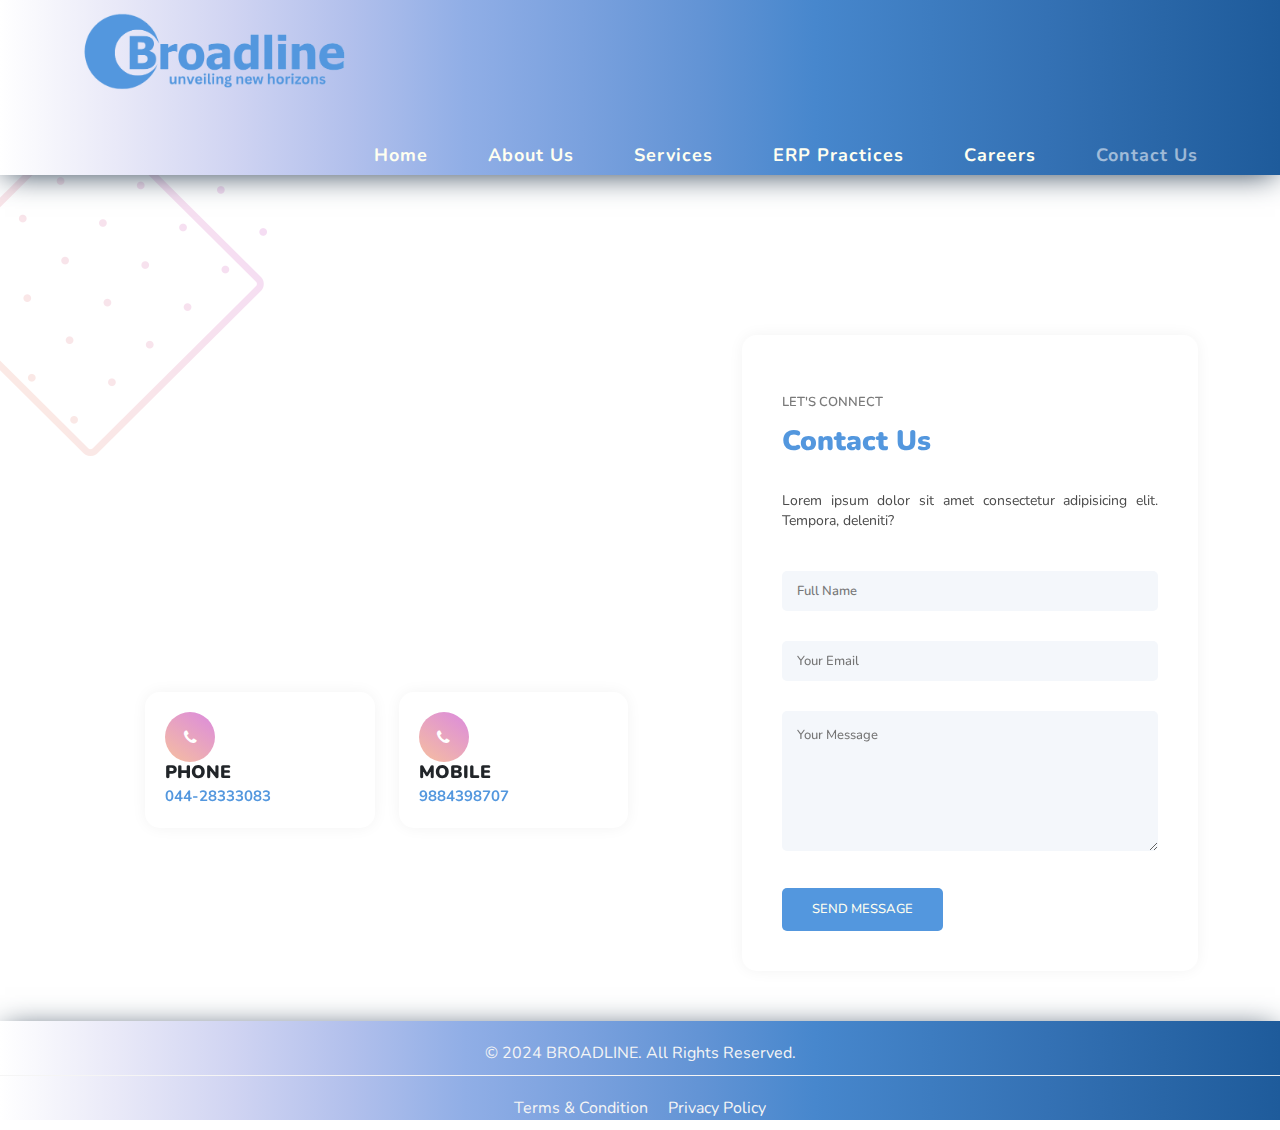
<file: contactus.html>
<!DOCTYPE html>
<html lang="en">
<head>
    <meta charset="utf-8">
    <meta name="viewport" content="width=device-width, initial-scale=1, shrink-to-fit=no">
    <meta name="description" content="">
    <meta name="author" content="">
    <link href="https://fonts.googleapis.com/css?family=Open+Sans:100,200,300,400,500,600,700,800,900" rel="stylesheet">

    <title>Broadline | Contact-Us</title>

    <!-- Bootstrap core CSS -->
    <link href="vendor/bootstrap/css/bootstrap.min.css" rel="stylesheet">

    <!-- Additional CSS Files -->
    <link rel="stylesheet" href="assets/css/fontawesome.css">
    <link rel="stylesheet" href="assets/css/templatemo-eduwell-style.css">
    <link rel="stylesheet" href="assets/css/owl.css">
    <link rel="stylesheet" href="assets/css/lightbox.css">

    <!-- EmailJS SDK -->
    <script src="https://cdn.emailjs.com/dist/email.min.js"></script>
    <script type="text/javascript">
        (function() {
            emailjs.init('W0dYXBvbhG6nupPPO'); //EmailJS  Public API or Pravite API
        })();
    </script>
</head>
<body>

  <!-- ***** Header Area Start ***** -->
  <header class="header-area header-sticky">
      <div class="container">
          <div class="row">
              <div class="col-12">
                <nav class="main-nav">
                  <!-- ***** Logo Start ***** -->
                  <a href="index.html" class="logo">
                      <img src="./assets/images/Broadlinenew.png" alt="Broadline" height="80px" width="70px">
                  </a>
                  <!-- ***** Logo End ***** -->
                  <!-- ***** Menu Start ***** -->
                  <ul class="nav">
                      <li><a href="index.html">Home</a></li>
                      <li><a href="about-us.html">About Us</a></li>
                      <li class="scroll-to-section"><a href="#services">Services</a></li>
                      <li><a href="erppractices.html">ERP Practices</a></li>
                      <li><a href="careers.html">Careers</a></li>
                      <li><a href="contactus.html" class="active">Contact Us</a></li>
                  </ul>        
                  <a class='menu-trigger'>
                      <span>Menu</span>
                  </a>
                  <!-- ***** Menu End ***** -->
              </nav>
              </div>
          </div>
      </div>
  </header>
  
  <!-- ***** Contact Us Section Start ***** -->
  <section class="contact-us">
    <div class="container">
      <div class="row">
        <div class="col-lg-8">
          <div id="map">
            <iframe src="https://www.google.com/maps/embed?pb=!1m18!1m12!1m3!1d3916.216878993569!2d80.2456133153202!3d13.052413890805775!2m3!1f0!2f0!3f0!3m2!1i1024!2i768!4f13.1!3m3!1m2!1s0x3a5266df1dbf3e17%3A0xb5c9b0a2a665f853!2s7%2C%202nd%20Floor%2C%20Khader%20Nawaz%20Khan%20Rd%2C%20Thousand%20Lights%20West%2C%20Nungambakkam%2C%20Chennai%2C%20Poombukar%20Nagar%2C%20Tamil%20Nadu%20600006!5e0!3m2!1sen!2sin!4v1644335269264!5m2!1sen!2sin&z=16&marker=true&markers=color:red%7Clabel:C%7C13.052413890805775,80.2456133153202" width="100%" height="420px" frameborder="0" style="border:0; border-radius: 15px; position: relative; z-index: 2;" allowfullscreen=""></iframe>
            <div class="row">
              <div class="col-lg-4 offset-lg-1">
                <div class="contact-info">
                  <div class="icon">
                    <i class="fa fa-phone"></i>
                  </div>
                  <h4>Phone</h4>
                  <span>044-28333083</span>
                </div>
              </div>
              <div class="col-lg-4">
                <div class="contact-info">
                  <div class="icon">
                    <i class="fa fa-phone"></i>
                  </div>
                  <h4>Mobile</h4>
                  <span>9884398707</span>
                </div>
              </div>
            </div>
          </div>
        </div>
        <div class="col-lg-4">
          <form id="contact" onsubmit="sendEmail(event)">
            <div class="row">
              <div class="col-lg-12">
                <div class="section-heading">
                  <h6>Let's Connect</h6>
                  <h4><em>Contact us</em></h4>
                  <p>Lorem ipsum dolor sit amet consectetur adipisicing elit. Tempora, deleniti?</p>
                </div>
              </div>
              <div class="col-lg-12">
                <fieldset>
                  <input type="text" name="from_name" id="name" placeholder="Full Name" autocomplete="on" required>
                </fieldset>
              </div>
              <div class="col-lg-12">
                <fieldset>
                  <input type="email" name="reply_to" id="email" pattern="[^ @]*@[^ @]*" placeholder="Your Email" required>
                </fieldset>
              </div>
              <div class="col-lg-12">
                <fieldset>
                  <textarea name="message" id="message" placeholder="Your Message"></textarea>
                </fieldset>
              </div>
              <div class="col-lg-12">
                <fieldset>
                  <button type="submit" id="form-submit" class="main-gradient-button">Send Message</button>
                </fieldset>
              </div>
            </div>
          </form>
        </div>
      </div>
    </div>
  </section>

  <!-- New Footer -->
  <footer class="footer-bottom">
    <div class="footer-content">
      &copy; 2024 BROADLINE. All Rights Reserved.
    </div>
    <div class="lastline12">
      <ul>
        <li><a href="#">Terms & Condition</a></li>
        <li><a href="#">Privacy Policy</a></li>
      </ul>
    </div>
  </footer>

  <!-- EmailJS Script -->
  <script type="text/javascript">
    function sendEmail(event) {
      event.preventDefault(); // Prevent the default form submission
  
      emailjs.sendForm('service_xr02dkg', 'template_unqxhjs', event.target) //  EmailJS(Email Services), (Email Templates) 
        .then(function() {
          alert('Message sent successfully!');
          event.target.reset(); // Clear the form fields
        }, function(error) {
          alert('Failed to send the message. Please try again later.');
        });
    }
  </script>
  
  
</body>
</html>
</file>
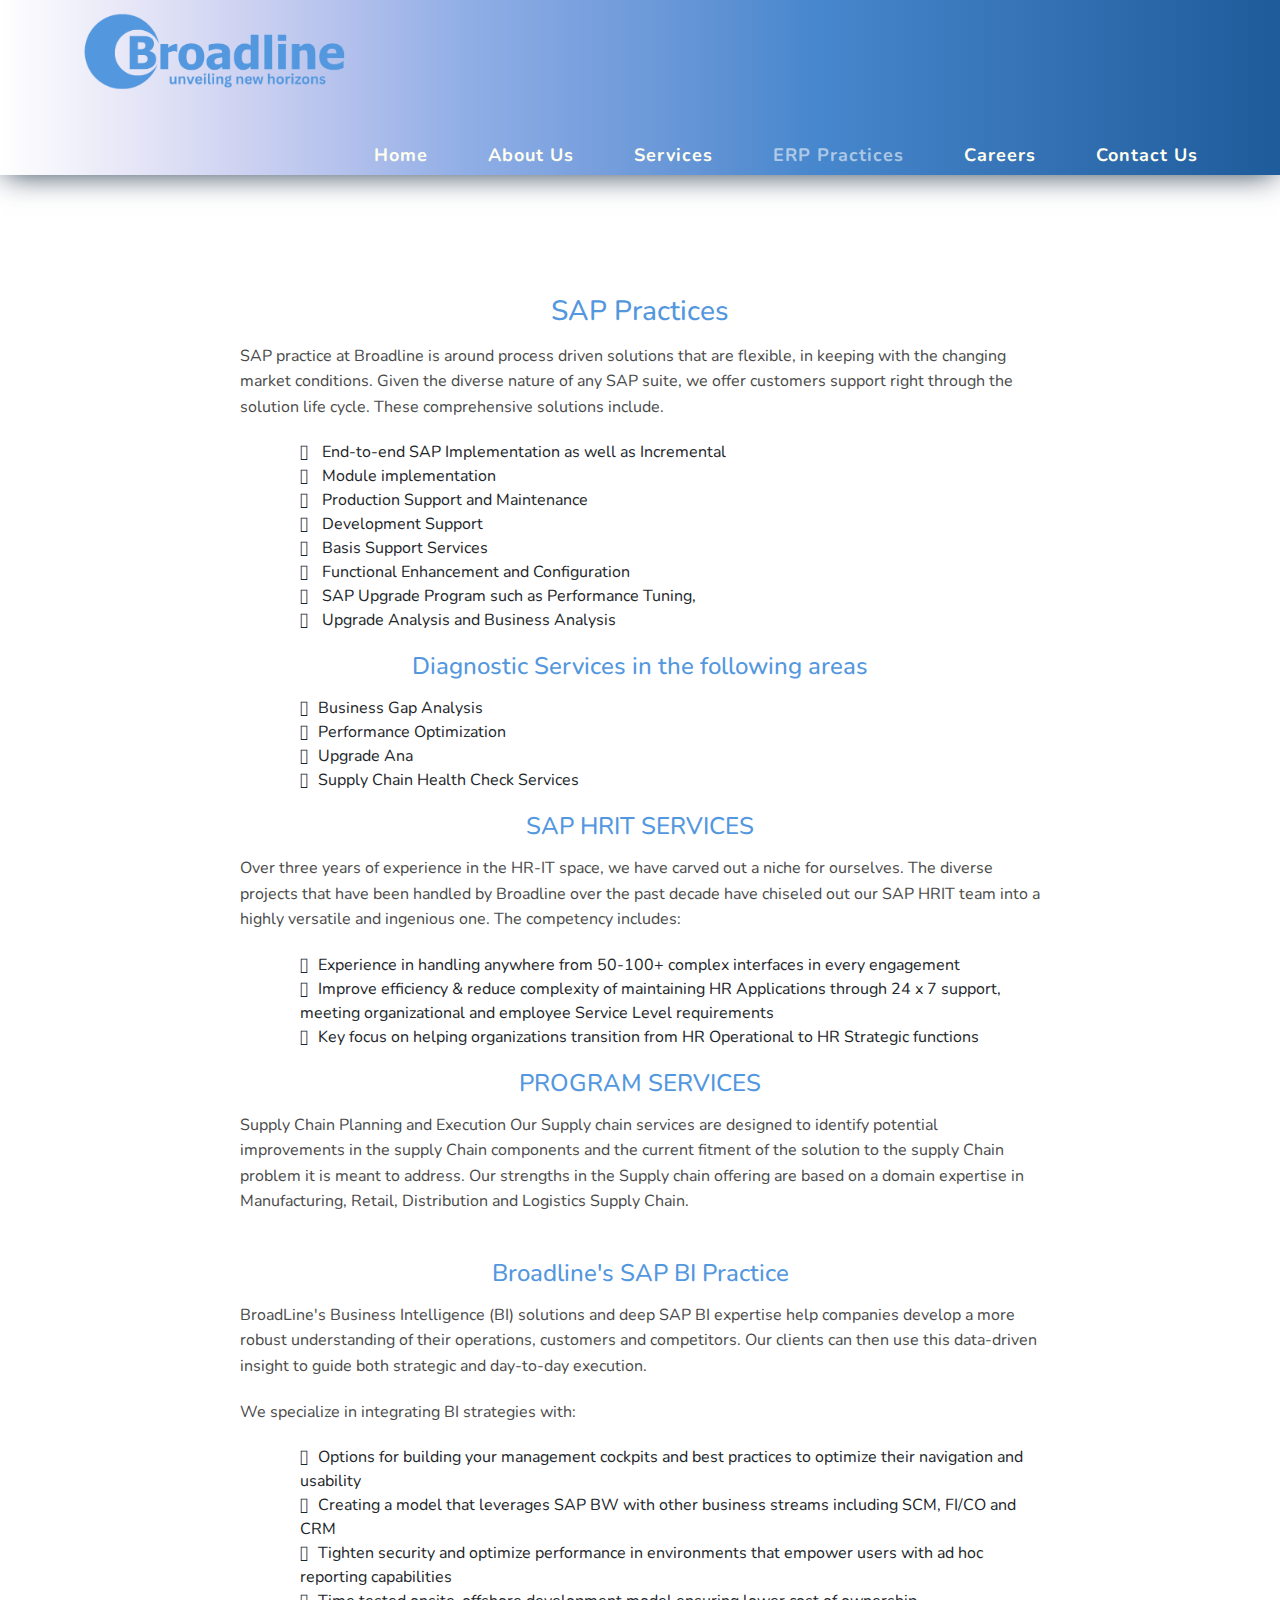
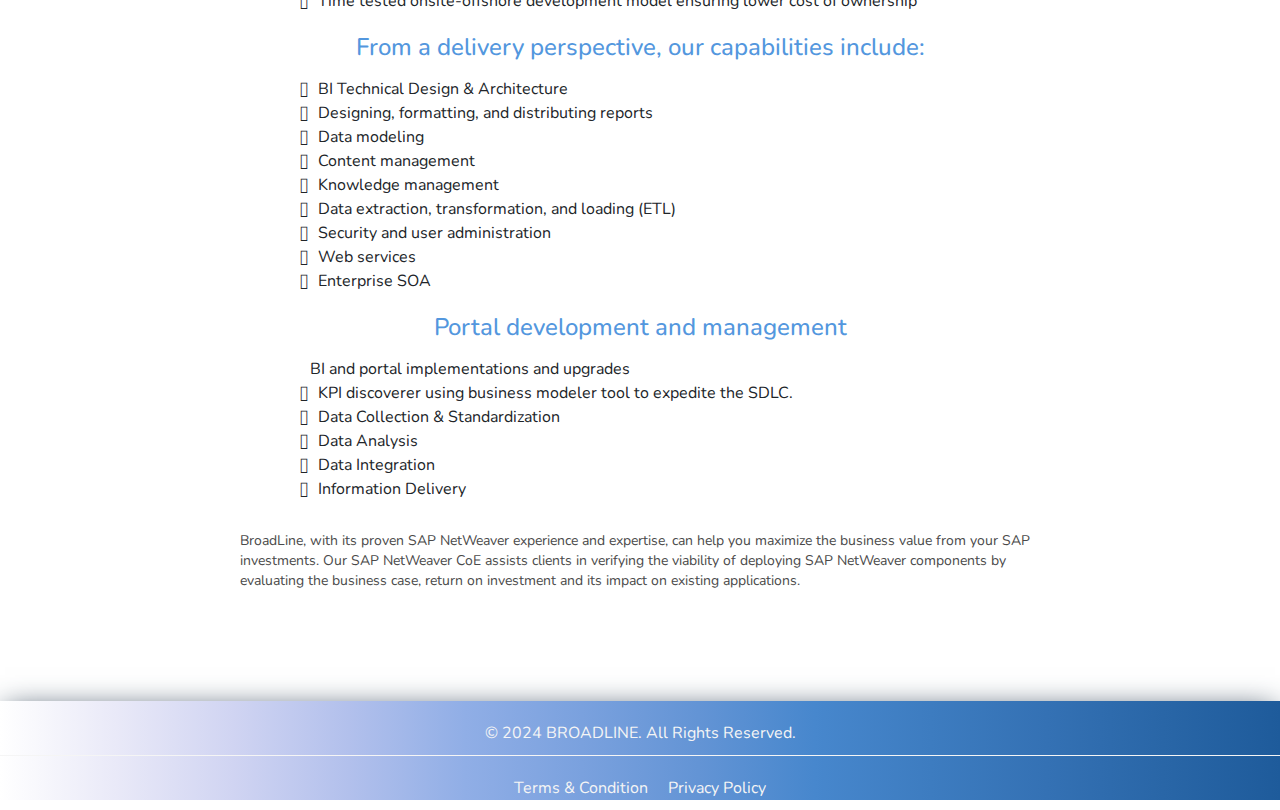
<file: erppractices.html>
<!DOCTYPE html>
<html lang="en">

  <head>

    <meta charset="utf-8">
    <meta name="viewport" content="width=device-width, initial-scale=1, shrink-to-fit=no">
    <meta name="description" content="">
    <meta name="author" content="">
    <link href="https://fonts.googleapis.com/css?family=Open+Sans:100,200,300,400,500,600,700,800,900" rel="stylesheet">
<!-- TITLE -->
    <title>Broadline</title>
    <!-- Bootstrap core CSS -->
    <link href="vendor/bootstrap/css/bootstrap.min.css" rel="stylesheet">
    <!-- Additional CSS Files -->
    <link rel="stylesheet" href="assets/css/fontawesome.css">
    <link rel="stylesheet" href="assets/css/templatemo-eduwell-style.css">
    <link rel="stylesheet" href="assets/css/owl.css">
    <link rel="stylesheet" href="assets/css/lightbox.css">
    <!-- Font Awesome -->
    <link rel="stylesheet" href="https://cdnjs.cloudflare.com/ajax/libs/font-awesome/6.5.2/css/all.min.css" integrity="sha512-SnH5WK+bZxgPHs44uWIX+LLJAJ9/2PkPKZ5QiAj6Ta86w+fsb2TkcmfRyVX3pBnMFcV7oQPJkl9QevSCWr3W6A==" crossorigin="anonymous" referrerpolicy="no-referrer" />
    <!-- AOS -->
    <link href="https://unpkg.com/aos@2.3.1/dist/aos.css" rel="stylesheet">
    <script src="https://unpkg.com/aos@2.3.1/dist/aos.js"></script>
  </head>

<body>


  <!-- ***** Header Area Start ***** -->
  <header class="header-area header-sticky">
      <div class="container">
          <div class="row">
              <div class="col-12">
                  <nav class="main-nav">
                      <!-- ***** Logo Start ***** -->
                      <a href="index.html" class="logo">
                          <img src="./assets/images/Broadlinenew.png" alt="Broadline" height="80px"  width="70px">
                           
                      </a>
                      <!-- ***** Logo End ***** -->
                      <!-- ***** Menu Start ***** -->
                      <ul class="nav">
                          <li class="scroll-to-section"><a href="index.html">Home</a></li>
                          <li><a href="about-us.html">About Us</a></li>
                          <li class="scroll-to-section"><a href="#services">Services</a></li>
                          <!-- <li class="has-sub">
                              <a href="javascript:void(0)">Pages</a>
                              <ul class="sub-menu">
                                  <li><a href="about-us.html">About Us</a></li>
                                  <li><a href="our-services.html">Our Services</a></li>
                              </ul>
                          </li> -->
                          <li> <a href="erppractices.html" class="active">ERP Practices</a></li>
                          <li ><a href="careers.html">Careers</a></li>
                          <li><a href="contactus.html">Contact Us</a></li>
                      </ul>        
                      <a class='menu-trigger'>
                          <span>Menu</span>
                      </a>
                      <!-- ***** Menu End ***** -->
                  </nav>
              </div>
          </div>
      </div>
  </header>
      <!-- ***** Header Area End ***** -->

      <!-- ***** Main Content Start ***** -->
       <section>
            <div class="start">
                <div>
                    <h3>SAP Practices</h3>
                    <p class="para">SAP practice at Broadline is around process driven solutions that are flexible, in keeping with the changing market conditions. Given the diverse nature of any SAP suite, we offer customers support right through the solution life cycle. These comprehensive solutions include.</p>
                    <ul class="point">
                        <li><i class="fa-solid fa-arrow-right"></i> End-to-end SAP Implementation as well as Incremental</li>
                        <li><i class="fa-solid fa-arrow-right"></i> Module implementation</li>
                        <li><i class="fa-solid fa-arrow-right"></i> Production Support and Maintenance</li>
                        <li><i class="fa-solid fa-arrow-right"></i> Development Support</li>
                        <li><i class="fa-solid fa-arrow-right"></i> Basis Support Services</li>
                        <li><i class="fa-solid fa-arrow-right"></i> Functional Enhancement and Configuration</li>
                        <li><i class="fa-solid fa-arrow-right"></i> SAP Upgrade Program such as Performance Tuning,</li>
                        <li><i class="fa-solid fa-arrow-right"></i> Upgrade Analysis and Business Analysis</li>
                    </ul>
                    <h4>Diagnostic Services in the following areas</h4>
                    <ul class="point">
                        <li><i class="fa-solid fa-arrow-right"></i>Business Gap Analysis</li>
                        <li><i class="fa-solid fa-arrow-right"></i>Performance Optimization</li>
                        <li><i class="fa-solid fa-arrow-right"></i>Upgrade Ana</li>
                        <li><i class="fa-solid fa-arrow-right"></i>Supply Chain Health Check Services</li>
                    </ul>
                    <h4>SAP HRIT SERVICES</h4>
                    <p class="para">Over three years of experience in the HR-IT space, we have carved out a niche for ourselves. The diverse projects that have been handled by Broadline over the past decade have chiseled out our SAP HRIT team into a highly versatile and ingenious one. The competency includes:</p>
                    <ul class="point">
                        <li><i class="fa-solid fa-arrow-right"></i>Experience in handling anywhere from 50-100+ complex interfaces in every engagement</li>
                        <li><i class="fa-solid fa-arrow-right"></i>Improve efficiency & reduce complexity of maintaining HR Applications through 24 x 7 support, meeting organizational and employee Service Level requirements</li>
                        <li><i class="fa-solid fa-arrow-right"></i>Key focus on helping organizations transition from HR Operational to HR Strategic functions</li>
                    </ul>
                </div>
                <div class="start">
                    <h4>PROGRAM SERVICES</h4>
                    <p class="para">Supply Chain Planning and Execution Our Supply chain services are designed to identify potential improvements in the supply Chain components and the
                        current fitment of the solution to the supply Chain problem it is meant to address. Our strengths in the Supply chain offering are based on a domain expertise in Manufacturing, Retail, Distribution and Logistics Supply Chain.</p>
                    <br>
                    <h4>Broadline's SAP BI Practice</h4>
                    <p class="para">BroadLine's Business Intelligence (BI) solutions and deep SAP BI expertise help companies develop a more robust understanding of their operations, customers and competitors. Our clients can then use this data-driven insight to guide both strategic and day-to-day execution.</p>
                    <p class="para">We specialize in integrating BI strategies with:</p>
                    <ul class="point">
                        <li><i class="fa-solid fa-arrow-right"></i>Options for building your management cockpits and best practices to optimize their navigation and usability</li>
                        <li><i class="fa-solid fa-arrow-right"></i>Creating a model that leverages SAP BW with other business streams including SCM, FI/CO and CRM</li>
                        <li><i class="fa-solid fa-arrow-right"></i>Tighten security and optimize performance in environments that empower users with ad hoc reporting capabilities</li>
                        <li><i class="fa-solid fa-arrow-right"></i>Time tested onsite-offshore development model ensuring lower cost of ownership</li>
                    </ul>
                    <h4>From a delivery perspective, our capabilities include:</h4>
                    <ul class="point">
                        <li><i class="fa-solid fa-arrow-right"></i>BI Technical Design & Architecture</li>
                        <li><i class="fa-solid fa-arrow-right"></i>Designing, formatting, and distributing reports</li>
                        <li><i class="fa-solid fa-arrow-right"></i>Data modeling</li>
                        <li><i class="fa-solid fa-arrow-right"></i>Content management</li>
                        <li><i class="fa-solid fa-arrow-right"></i>Knowledge management</li>
                        <li><i class="fa-solid fa-arrow-right"></i>Data extraction, transformation, and loading (ETL)</li>
                        <li><i class="fa-solid fa-arrow-right"></i>Security and user administration</li>
                        <li><i class="fa-solid fa-arrow-right"></i>Web services</li>
                        <li><i class="fa-solid fa-arrow-right"></i>Enterprise SOA</li>
                    </ul>
                    <h4>Portal development and management</h4>
                    <ul class="point">
                        <li><i class="fa-solid fa-angles-right"></i> BI and portal implementations and upgrades</li>
                        <li><i class="fa-solid fa-arrow-right"></i>KPI discoverer using business modeler tool to expedite the SDLC.</li>
                        <li><i class="fa-solid fa-arrow-right"></i>Data Collection & Standardization</li>
                        <li><i class="fa-solid fa-arrow-right"></i>Data Analysis</li>
                        <li><i class="fa-solid fa-arrow-right"></i>Data Integration</li>
                        <li><i class="fa-solid fa-arrow-right"></i>Information Delivery</li>
                    </ul>
                </div>
                <div class="start">
                    <p>BroadLine, with its proven SAP NetWeaver experience and expertise, can help you maximize the business value from your SAP investments. Our SAP NetWeaver CoE assists clients in verifying the viability of deploying SAP NetWeaver components by evaluating the business case, return on investment and its impact on existing applications.</p>
                </div>
            </div>
       </section>


       <!-- New Footer -->
       <footer class="footer-bottom">
        <div class="footer-content">
          &copy; 2024 BROADLINE. All Rights Reserved.
        </div>
        <div class="lastline12">
          <ul>
            <li><a href="#">Terms & Condition</a></li>
            <li><a href="#">Privacy Policy</a></li>
          </ul>
        </div>
      </footer>

</body>
</html>
</file>
<file: assets/css/templatemo-eduwell-style.css>
@import url('https://fonts.googleapis.com/css2?family=Nunito:ital,wght@0,200..1000;1,200..1000&display=swap');

html, body, div, span, applet, object, iframe, h1, h2, h3, h4, h5, h6, p, blockquote, div
pre, a, abbr, acronym, address, big, cite, code, del, dfn, em, font, img, ins, kbd, q,
s, samp, small, strike, strong, sub, sup, tt, var, b, u, i, center, dl, dt, dd, ol, ul, li,
figure, header, nav, section, article, aside, footer, figcaption {
  margin: 0;
  padding: 0;
  border: 0;
  outline: 0;
}

.clearfix:after {
  content: ".";
  display: block;
  clear: both;
  visibility: hidden;
  line-height: 0;
  height: 0;
}

.clearfix {
  display: inline-block;
}

html[xmlns] .clearfix {
  display: block;
}

* html .clearfix {
  height: 1%;
}

ul, li {
  padding: 0;
  margin: 0;
  list-style: none;
}

header, nav, section, article, aside, footer, hgroup {
  display: block;
}

* {
  box-sizing: border-box;
}

html, body {
  font-family: "Nunito", sans-serif;
  font-weight: 400;
  background-color: #fff;
  font-size: 16px;
  -ms-text-size-adjust: 100%;
  -webkit-font-smoothing: antialiased;
  -moz-osx-font-smoothing: grayscale;
}

a {
  text-decoration: none !important;
}

h1, h2, h3, h4, h5, h6 {
  margin-top: 0px;
  margin-bottom: 0px;
}

ul {
  margin-bottom: 0px;
}

p {
  font-size: 14px;
  line-height: 20px;
  color: #4a4a4a;
  text-align: justify;
}

img {
  width: 100%;
  overflow: hidden;
}

/* 
---------------------------------------------
global styles
--------------------------------------------- 
*/

html,
body {
  background: #fff;
  font-family: "Nunito", sans-serif;
}

::selection {
  background: #5397de;
  color: #fff;
}

::-moz-selection {
  background: #5397de;
  color: #fff;
}
.colorchange{
  font-size: 18px;
}
.colorchange em{
  color: #5397de;
  font-weight: 600;
}
.pointcss{
  padding-left: 40px;
  font-size: 20px;
}

.car1 em{
  color: #5397de;
  font-size: 20px;
  font-weight: 600;
  cursor: pointer;
}

@media (max-width: 991px) {
  html, body {
    overflow-x: hidden;
  }
  .mobile-top-fix {
    margin-top: 30px;
    margin-bottom: 0px;
  }
  .mobile-bottom-fix {
    margin-bottom: 30px;
  }
  .mobile-bottom-fix-big {
    margin-bottom: 60px;
  }
}
/* notes in index page */
.notes{
  margin-bottom: 30px;
}

.notes h3{
  font-size: 50px;
  /* font-weight: 700; */
  text-transform: uppercase;
}
.darkcolor {
  color: #3082da;
  font-weight: 700;
  background: linear-gradient(90deg, #3082da, #ffffff, #3082da);
  background-size: 200%;
  background-clip: text;
  -webkit-background-clip: text;
  color: transparent;
  animation: shine 8s linear infinite;
}

@keyframes shine {
  0% {
    background-position: 200% 0;
  }
  100% {
    background-position: -200% 0;
  }
}


.main-button-gradient a {
  font-size: 13px;
  color: #fff;
  background: linear-gradient(-45deg, rgba(83,151,222,1) 25%, rgba(122, 177, 236, 1) 50%, rgba(83,151,222,1) 75%);
  padding: 12px 30px;
  display: inline-block;
  border-radius: 5px;
  font-weight: 500;
  text-transform: uppercase;
  transition: all .3s;
  background-size: 200% 200%;
  animation: shine 3s ease-in-out infinite;
}

@keyframes shine {
  0% {
    background-position: 100% 0;
  }
  100% {
    background-position: 0 0;
  }
}

.main-button-gradient a:hover {
  background: linear-gradient(-45deg, rgb(39, 123, 212) 25%, rgba(83,151,222,1) 50%, rgba(122, 177, 236, 1) 75%);
  opacity: 0.9;
}


.white-button a {
  font-size: 13px;
  color: #5397de;
  background-color: #fff;
  padding: 12px 30px;
  display: inline-block;
  border-radius: 5px;
  font-weight: 500;
  text-transform: uppercase;
  transition: all .3s;
}

.white-button a:hover {
  opacity: 0.9;
}

.text-button a {
  font-size: 14px;
  font-weight: 500;
  color: #5397de;
  text-decoration: underline !important;
  transition: all .3s;
}

.text-button a:hover {
  opacity: 0.75;
}

section {
  margin-top: 90px;
}

#contact-section {
  padding-top: 20px;
}

.section-heading {
  position: relative;
  z-index: 2;
  padding-top: 20px;
  margin-top: 0px;
  text-align: center;
  margin-bottom: 60px;
}

.section-heading h6 {
  font-size: 13px;
  text-transform: uppercase;
  color: #7a7a7a;
  font-weight: 600;
}

.section-heading h4 {
  margin-top: 10px;
  line-height: 40px;
  font-size: 28px;
  font-weight: 900;
  text-transform: capitalize;
  color: #111;
}

.section-heading h4 em {
  font-style: normal;
  color: #5397de;
}

.section-heading p {
  margin-top: 30px;
}


/* 
---------------------------------------------
header
--------------------------------------------- 
*/
.background-header {
  /* background: rgb(219,138,222) !important;
  background: linear-gradient(-145deg, rgba(219,138,222,1) 0%, rgba(246,191,159,1) 100%) !important; */
  height: 80px!important;
  position: fixed!important;
  top: 0!important;
  left: 0;
  right: 0;
}

.header-area {
  /* background-image: url(../images/header-bg.png); */
  /* background-size: contain;
  background-repeat: no-repeat;
  background-position: center;
  position: absolute;
  height: 110px;
  top: 0;
  left: 0;
  right: 0;
  z-index: 100;
  -webkit-transition: all .5s ease 0s;
  -moz-transition: all .5s ease 0s;
  -o-transition: all .5s ease 0s;
  transition: all .5s ease 0s; */
  /* background: linear-gradient(90deg, rgba(255,255,255,1) 20%, rgba(83,151,222,1) 100%); */
  background-image: linear-gradient(to right, #ffffff, #e9e9f8, #d0d4f2, #b2c0ec, #90aee6, #7aa1de, #6394d5, #4787cd, #3d7cc0, #3471b4, #2966a7, #1e5b9b);
  box-shadow: rgb(38, 57, 77)  0px 4px 29px -5px;
  position:sticky;
  z-index: 100;
  -webkit-transition: all .5s ease 0s;
  -moz-transition: all .5s ease 0s;
  -o-transition: all .5s ease 0s;
  transition: all .5s ease 0s;
}

.header-area .main-nav {
  min-height: 80px;
  background: transparent;
}

.header-area .main-nav .logo {
  line-height: 100px;
  color: #fff;
  font-size: 38px;
  font-weight: 700;
  text-transform: uppercase;
  letter-spacing: 2px;
  float: left;
  -webkit-transition: all 0.3s ease 0s;
  -moz-transition: all 0.3s ease 0s;
  -o-transition: all 0.3s ease 0s;
  transition: all 0.3s ease 0s;
}

.background-header .main-nav .logo {
  line-height: 75px;
}

.background-header .nav {
  margin-top: 20px !important;
}

.header-area .main-nav .nav {
  float: right;
  margin-top: 35px;
  margin-right: 0px;
  background-color: transparent;
  -webkit-transition: all 0.3s ease 0s;
  -moz-transition: all 0.3s ease 0s;
  -o-transition: all 0.3s ease 0s;
  transition: all 0.3s ease 0s;
  position: relative;
  z-index: 999;
}

.header-area .main-nav .nav li {
  padding-left: 30px;
  padding-right: 30px;
}

.header-area .main-nav .nav li:last-child {
  padding-right: 0px;
}

.header-area .main-nav .nav li a {
  display: block;
  font-weight: 700;
  font-size: 18px;
  text-transform: capitalize;
  color: ivory;
  -webkit-transition: all 0.3s ease 0s;
  -moz-transition: all 0.3s ease 0s;
  -o-transition: all 0.3s ease 0s;
  transition: all 0.3s ease 0s;
  height: 40px;
  line-height: 40px;
  border: transparent;
  letter-spacing: 1px;
}

.header-area .main-nav .nav li:hover a,
.header-area .main-nav .nav li a.active {
  color: #fff!important;
  opacity: 0.55;
}

.background-header .main-nav .nav li:hover a,
.background-header .main-nav .nav li a.active {
  color: #fff!important;
  opacity: 1;
}

.header-area .main-nav .nav li.has-sub {
  position: relative;
  padding-right: 15px;
}

.header-area .main-nav .nav li.has-sub:after {
  font-family: FontAwesome;
  content: "\f107";
  font-size: 12px;
  color: #fff;
  position: absolute;
  right: 5px;
  top: 12px;
}

.header-area .main-nav .nav li.has-sub ul.sub-menu {
  position: absolute;
  width: 140px;
  box-shadow: 0 2px 28px 0 rgba(0, 0, 0, 0.06);
  overflow: hidden;
  top: 40px;
  border-radius: 5px;
  opacity: 0;
  transition: all .3s;
  transform: translateY(+2em);
  visibility: hidden;
  z-index: -1;
}

.header-area .main-nav .nav li.has-sub ul.sub-menu li {
  margin-left: 0px;
  padding-left: 0px;
  padding-right: 0px;
}

.header-area .main-nav .nav li.has-sub ul.sub-menu li a {
  opacity: 1;
  display: block;
  background: #f7f7f7;
  color: #2a2a2a!important;
  padding-left: 20px;
  height: 40px;
  line-height: 40px;
  -webkit-transition: all 0.3s ease 0s;
  -moz-transition: all 0.3s ease 0s;
  -o-transition: all 0.3s ease 0s;
  transition: all 0.3s ease 0s;
  position: relative;
  font-size: 12px;
  font-weight: 400;
  border-bottom: 1px solid #eee;
}

.header-area .main-nav .nav li.has-sub ul li a:hover {
  background: #fff;
  color: #5397de!important;
  padding-left: 25px;
}

.header-area .main-nav .nav li.has-sub ul li a:hover:before {
  width: 3px;
}

.header-area .main-nav .nav li.has-sub:hover ul.sub-menu {
  visibility: visible;
  opacity: 1;
  z-index: 1;
  transform: translateY(0%);
  transition-delay: 0s, 0s, 0.3s;
}

.header-area .main-nav .menu-trigger {
  cursor: pointer;
  display: block;
  position: absolute;
  top: 40px;
  width: 32px;
  height: 40px;
  text-indent: -9999em;
  z-index: 99;
  right: 15px;
  display: none;
}

.background-header .main-nav .menu-trigger {
  top: 23px;
}

.header-area .main-nav .menu-trigger span,
.header-area .main-nav .menu-trigger span:before,
.header-area .main-nav .menu-trigger span:after {
  -moz-transition: all 0.4s;
  -o-transition: all 0.4s;
  -webkit-transition: all 0.4s;
  transition: all 0.4s;
  background-color: #fff;
  display: block;
  position: absolute;
  width: 30px;
  height: 2px;
  left: 0;
}

.background-header .main-nav .menu-trigger span,
.background-header .main-nav .menu-trigger span:before,
.background-header .main-nav .menu-trigger span:after {
  background-color: #fff;
}

.header-area .main-nav .menu-trigger span:before,
.header-area .main-nav .menu-trigger span:after {
  -moz-transition: all 0.4s;
  -o-transition: all 0.4s;
  -webkit-transition: all 0.4s;
  transition: all 0.4s;
  background-color: #fff;
  display: block;
  position: absolute;
  width: 30px;
  height: 2px;
  left: 0;
  width: 75%;
}

.background-header .main-nav .menu-trigger span:before,
.background-header .main-nav .menu-trigger span:after {
  background-color: #fff;
}

.header-area .main-nav .menu-trigger span:before,
.header-area .main-nav .menu-trigger span:after {
  content: "";
}

.header-area .main-nav .menu-trigger span {
  top: 16px;
}

.header-area .main-nav .menu-trigger span:before {
  -moz-transform-origin: 33% 100%;
  -ms-transform-origin: 33% 100%;
  -webkit-transform-origin: 33% 100%;
  transform-origin: 33% 100%;
  top: -10px;
  z-index: 10;
}

.header-area .main-nav .menu-trigger span:after {
  -moz-transform-origin: 33% 0;
  -ms-transform-origin: 33% 0;
  -webkit-transform-origin: 33% 0;
  transform-origin: 33% 0;
  top: 10px;
}

.header-area .main-nav .menu-trigger.active span,
.header-area .main-nav .menu-trigger.active span:before,
.header-area .main-nav .menu-trigger.active span:after {
  background-color: transparent;
  width: 100%;
}

.header-area .main-nav .menu-trigger.active span:before {
  -moz-transform: translateY(6px) translateX(1px) rotate(45deg);
  -ms-transform: translateY(6px) translateX(1px) rotate(45deg);
  -webkit-transform: translateY(6px) translateX(1px) rotate(45deg);
  transform: translateY(6px) translateX(1px) rotate(45deg);
  background-color: #fff;
}

.background-header .main-nav .menu-trigger.active span:before {
  background-color: #fff;
}

.header-area .main-nav .menu-trigger.active span:after {
  -moz-transform: translateY(-6px) translateX(1px) rotate(-45deg);
  -ms-transform: translateY(-6px) translateX(1px) rotate(-45deg);
  -webkit-transform: translateY(-6px) translateX(1px) rotate(-45deg);
  transform: translateY(-6px) translateX(1px) rotate(-45deg);
  background-color: #fff;
}

.background-header .main-nav .menu-trigger.active span:after {
  background-color: #fff;
}

.header-area.header-sticky {
  min-height: 80px;
}

.header-area .nav {
  margin-top: 30px;
}

.header-area.header-sticky .nav li a.active {
  color: #5397de;
}

@media (max-width: 1200px) {
  .header-area .main-nav .nav li {
    padding-left: 7px;
    padding-right: 7px;
  }
  .header-area .main-nav:before {
    display: none;
  }
}

@media (max-width: 767px) {
  .header-area .main-nav .logo {
    color: #1e1e1e;
  }
  .header-area.header-sticky .nav li a:hover,
  .header-area.header-sticky .nav li a.active {
    color: #5397de!important;
    opacity: 1;
  }
  .header-area.header-sticky .nav li.search-icon a {
    width: 100%;
  }
  .header-area {
    background-color: #f7f7f7;
    padding: 0px 15px;
    height: 100px;
    box-shadow: none;
    text-align: center;
  }
  .header-area .container {
    padding: 0px;
  }
  .header-area .logo {
    margin-left: 30px;
  }
  .header-area .menu-trigger {
    display: block !important;
  }
  .header-area .main-nav {
    overflow: hidden;
  }
  .header-area .main-nav .nav {
    float: none;
    width: 100%;
    display: none;
    -webkit-transition: all 0s ease 0s;
    -moz-transition: all 0s ease 0s;
    -o-transition: all 0s ease 0s;
    transition: all 0s ease 0s;
    margin-left: 0px;
  }
  .header-area .main-nav .nav li:first-child {
    border-top: 1px solid #eee;
  }
  .header-area.header-sticky .nav {
    margin-top: 100px !important;
  }
  .header-area .main-nav .nav li {
    width: 100%;
    background: #fff;
    border-bottom: 1px solid #eee;
    padding-left: 0px !important;
    padding-right: 0px !important;
  }
  .header-area .main-nav .nav li a {
    height: 50px !important;
    line-height: 50px !important;
    padding: 0px !important;
    border: none !important;
    background: #f7f7f7 !important;
    color: #191a20 !important;
  }
  .header-area .main-nav .nav li a:hover {
    background: #eee !important;
    color: #5397de!important;
  }
  .header-area .main-nav .nav li.has-sub ul.sub-menu {
    position: relative;
    visibility: inherit;
    opacity: 1;
    z-index: 1;
    transform: translateY(0%);
    top: 0px;
    width: 100%;
    box-shadow: none;
    height: 0px;
    transition: all 0s;
  }
  .header-area .main-nav .nav li.submenu ul li a {
    font-size: 12px;
    font-weight: 400;
  }
  .header-area .main-nav .nav li.submenu ul li a:hover:before {
    width: 0px;
  }
  .header-area .main-nav .nav li.has-sub ul.sub-menu {
    height: auto;
  }
  .header-area .main-nav .nav li.has-sub:after {
    color: #3B566E;
    right: 30px;
    font-size: 14px;
    top: 15px;
  }
  .header-area .main-nav .nav li.submenu:hover ul, .header-area .main-nav .nav li.submenu:focus ul {
    height: 0px;
  }
}

@media (min-width: 767px) {
  .header-area .main-nav .nav {
    display: flex !important;
  }
}
/* Slider Image */
/* Slider */

.imgslider{
  display: flex;
  justify-content: space-between;
  margin-bottom: 90px;
  flex-wrap: wrap;
}

.imgslider img{
  height: 100px;
  width: 160px;
  margin: 5px;
}
.imghead{
  text-align: center;
  margin-bottom: 20px;
  color: #5397de;
  text-transform: uppercase;
  font-weight: bolder;
}
/* Mobile view adjustments */
@media (max-width: 768px) {
  .imgslider {
    justify-content: center; /* Center images on smaller screens */
  }

  .imgslider img {
    width: calc(50% - 10px); /* Ensure two images per row with margin */
    height: auto; /* Maintain aspect ratio */
  }

  .imghead {
    font-size: 1.2em; /* Adjust font size for mobile */
  }
}
/* 
---------------------------------------------
banner
--------------------------------------------- 
*/

section.main-banner {
  margin-top: 0px;
}

.main-banner {
  padding-top: 110px;
  padding-bottom: 0px;
}

.main-banner .right-image {
  margin-left: 120px;
  position: relative;
  z-index: 2;
}

/* Style for the carousel images */
.carousel-img {
  width: 100%;
  height: 500px;
  object-fit: cover;
  border-radius: 8px;
  position: relative;
  overflow: hidden;
  transition: transform 0.9s;
  transform-style: preserve-3d;
}

.carousel-item:hover .carousel-img {
  transform: rotateY(360deg);
}



/* Ensuring the right-image class styles are applied correctly */
/* .main-banner .right-image img {
  position: relative;
  z-index: 2;
} */


/* .main-banner .right-image::after {
  position: absolute;
  background-image: url(../images/banner-right-dec.png);
  width: 378px;
  height: 378px;
  content: '';
  right: -25%;
  z-index: 1;
} */

.main-banner .header-text::after {
  position:relative;
  background-image: url(../images/banner-left-dec.png);
  width: 214px;
  height: 429px;
  content: '';
  left: 0;
  bottom: -240px;
  z-index: 1;
}

.main-banner .header-text h6 {
  position: relative;
  z-index: 2;
  font-size: 17px;
  font-weight: 500;
  text-transform: capitalize;
  color: #777777;;
}

.main-banner .header-text h2 {
  position: relative;
  z-index: 2;
  margin-top: 20px;
  font-size: 64px;
  color: #111111;
  font-weight: 900;
  line-height: 74px;
  margin-bottom: 40px;
}

.main-banner .header-text  h2 em {
  font-style: normal;
  color: #5397de;
  
}


.main-banner .main-button-gradient {
  position: relative;
  z-index: 2;
}


/*
---------------------------------------------
services
---------------------------------------------
*/ 

.services .item {
  border-radius: 15px;
  text-align: left;
  width: 100%;
  padding: 50px 30px;
  margin: 15px;
  transition: all .3s;
}

.services .item:hover {
  box-shadow: 0px 0px 15px rgba(0, 0, 0, 0.06);
}

.services .item .icon {
  max-width: 75px;
  margin: 0 auto;
  min-height: 80px;
  line-height: 80px;
  vertical-align: middle;
}

.services .item h4 {
  margin-top: 15px;
  margin-bottom: 15px;
  font-size: 20px;
  font-weight: 800;
}

.services .owl-dots {
  text-align: center;
  margin-top: 30px;
}

.services .owl-dots .owl-dot {
  width: 10px;
  height: 10px;
  background-color: #ddd;
  border-radius: 50%;
  margin: 0px 4px;
}

.services .owl-dots .active {
  background-color: #5397de;
}


/*
---------------------------------------------
our courses
---------------------------------------------
*/

section.our-courses {
  position: relative;
}

section.our-courses .section-heading p {
  padding: 0px 60px;
}

section.our-courses:before {
  position: absolute;
  content: '';
  background-image: url(../images/our-courses-left-dec.png);
  left: 45px;
  top: -140px;
  width: 291px;
  height: 231px;
  z-index: 1;
}

section.our-courses:after {
  position: absolute;
  content: '';
  background-image: url(../images/our-courses-right-dec.png);
  right: 45px;
  top: -140px;
  width: 291px;
  height: 231px;
  z-index: 1;
}

section.our-courses .naccs {
  position: relative;
}

section.our-courses .naccs .menu div {
  padding: 15px 30px;
  text-align: center;
  border-radius: 5px !important;
  margin-bottom: 40px;
  font-size: 20px;
  color: #111;
  background-color: #fff;
  cursor: pointer;
  vertical-align: middle;
  font-weight: 900;
  transition: 1s all cubic-bezier(0.075, 0.82, 0.165, 1);
  border: 3px solid rgb(255,255,255);
}

section.our-courses .naccs .menu div.active {
  color: #5397de;
  border: 2.1px solid #5397de;
  box-shadow: 0px 0px 15px rgba(0, 0, 0, 0.05);
}

section.our-courses ul.nacc {
  margin-left: 100px !important;
  position: relative;
  min-height: 100%;
  list-style: none;
  margin: 0;
  padding: 0;
  transition: 0.5s all cubic-bezier(0.075, 0.82, 0.165, 1);
}

section.our-courses ul.nacc li {
  background-color: #fff;
  overflow: hidden;
  opacity: 0;
  transform: translateX(50px);
  position: absolute;
  list-style: none;
  transition: 1s all cubic-bezier(0.075, 0.82, 0.165, 1);
  border-radius: 15px;
  box-shadow: 0px 0px 15px rgba(0, 0, 0, 0.05);
  padding-right: 50px;
}

section.our-courses ul.nacc li .left-image {
  position: absolute;
  margin-right: 50px;
  top: 50%;
  transform: translateY(-50%);
}

section.our-courses ul.nacc li .left-image img {
  border-top-left-radius: 15px;
  border-bottom-left-radius: 15px;
}

section.our-courses ul.nacc li .left-image .price h6 {
  position: absolute;
  /* background: rgb(219,138,222); */
  /* background: linear-gradient(-145deg, rgba(219,138,222,1) 0%, rgba(246,191,159,1) 100%); */
  color: #fff;
  top: 20px;
  left: 20px;
  font-size: 20px;
  font-weight: 700;
  width: 50px;
  height: 50px;
  border-radius: 3px;
  display: inline-block;
  text-align: center;
  line-height: 50px;
}

section.our-courses ul.nacc li .right-content {
  padding: 20px 1px;
  margin-left: 50px;
}

section.our-courses ul.nacc li .right-content h4 {
  font-size: 20px;
  color: #111;
  margin-bottom: 25px;
  font-weight: 800;
}

section.our-courses ul.nacc li .right-content ul {
  margin-top: 20px;
  margin-bottom: 20px;
}

section.our-courses ul.nacc li .right-content span {
  font-size: 14px;
  font-weight: 600;
  margin-right: 30px;
  padding-right: 30px;
  border-right: 2px solid #111;
}

section.our-courses ul.nacc li .right-content .last-span {
  margin-right: 0px;
  padding-right: 0px;
  border-right: none;
}

section.our-courses ul.nacc li .right-content p {
  margin-bottom: 20px;
}

section.our-courses ul.nacc li .right-content .text-button {
  margin-top: 20px;
}

section.our-courses ul.nacc li.active {
  position: relative;
  transition-delay: 0.3s;
  z-index: 2;
  opacity: 1;
  transform: translateX(0px);
}

section.our-courses ul.nacc li p {
  margin: 0;
}


/*
---------------------------------------------
cta
---------------------------------------------
*/

/* section.simple-cta {
  background-image: url(../images/cta-bg.png);
  background-repeat: no-repeat;
  background-position: center center;
  background-size: cover;
  width: 100%;
  padding: 180px 0px 180px 0px;
} */

section.simple-cta .left-image {
  margin-right: 45px;
}

section.simple-cta h6 {
  font-size: 17px;
  color: #fff;
}

section.simple-cta h4 {
  font-size: 62px;
  font-weight: 900;
  color: #fff;
  line-height: 74px;
  margin-top: 20px;
}

section.simple-cta p {
  color: #fff;
  margin-top: 30px;
  margin-bottom: 40px;
}


/* 
---------------------------------------------
testimonials
--------------------------------------------- 
*/

section.testimonials {
  position: relative;
}

section.testimonials:before {
  position: absolute;
  content: '';
  background-image: url(../images/testimonials-left-dec.png);
  left: 0px;
  top: -140px;
  width: 593px;
  height: 352px;
  z-index: 1;
}

/* section.testimonials:after {
  position: absolute;
  content: '';
  background-image: url(../images/testimonials-right-dec.png);
  right: 0px;
  bottom: -140px;
  width: 632px;
  height: 352px;
  z-index: 1;
} */

.testimonials .item {
  border-radius: 15px;
  padding: 30px;
  background-color: #fff;
  margin: 15px;
  transition: all .3s;
  position: relative;
  z-index: 2;
}

.testimonials .item:hover {
  box-shadow: 0px 0px 15px rgba(0, 0, 0, 0.06);
}

.testimonials .item p {
  font-size: 16px;
  font-style: italic;
}

.testimonials .item h4 {
  margin-top: 30px;
  font-size: 20px;
  font-weight: 900;
  position: relative;
}

.testimonials .item span {
  font-size: 13px;
  font-weight: 700;
  color: #5397de;
}

.testimonials .item img {
  max-width: 44px;
  z-index: 2;
  position: absolute;
  right: 30px;
  bottom: 30px
}

.testimonials .owl-dots {
  text-align: center;
  margin-top: 30px;
}

.testimonials .owl-dots .owl-dot {
  width: 10px;
  height: 10px;
  background-color: #ddd;
  border-radius: 50%;
  margin: 0px 4px;
}

.testimonials .owl-dots .active {
  background-color: #5397de;
}



/* 
---------------------------------------------
contact us
--------------------------------------------- 
*/

/* section.contact-us {
  background-image: url(../images/footer-bg.png);
  background-position: center center;
  background-repeat: no-repeat;
  background-size: cover;
  padding: 0px;
  position: relative;
} */

section.contact-us:after {
  position: absolute;
  content: '';
  background-image: url(../images/footer-left-dec.png);
  left: 0px;
  top: 60px;
  width: 267px;
  height: 396px;
  z-index: 1;
}

section.contact-us .contact-info {
  background-color: #fff;
  margin-top: -30px;
  box-shadow: 0px 0px 15px rgba(0, 0, 0, 0.05);
  border-radius: 15px;
  z-index: 5;
  position: relative;
  padding: 20px;
}

section.contact-us .contact-info .icon i {
  /* float: left; */
  margin-right: 15px;
  width: 50px;
  height: 50px;
  display: inline-block;
  text-align: center;
  line-height: 50px;
  border-radius: 50%;
  background: rgb(219,138,222);
  background: linear-gradient(-145deg, rgba(219,138,222,1) 0%, rgba(246,191,159,1) 100%);
  color: #fff;
}

section.contact-us .contact-info h4 {
  font-size: 18px;
  font-weight: 900;
  text-transform: uppercase;
}

section.contact-us .contact-info span {
  font-size: 15px;
  color: #5397de;
  font-weight: 700;
}

section.contact-us .section-heading {
  text-align: left;
  margin-bottom: 40px;
}

section.contact-us #contact {
  margin-left: -100px;
  position: relative;
  z-index: 5;
  background-color: #fff;
  margin-top: 40px;
  box-shadow: 0px 0px 15px rgba(0, 0, 0, 0.05);
  border-radius: 15px;
  padding: 40px;
}

section.contact-us #contact input {
  width: 100%;
  height: 40px;
  border-radius: 5px;
  background-color: #f4f7fb;
  outline: none;
  border: none;
  box-shadow: none;
  font-size: 13px;
  font-weight: 500;
  color: #7a7a7a;
  padding: 0px 15px;
  margin-bottom: 30px;
}

section.contact-us #contact textarea {
  width: 100%;
  min-height: 140px;
  max-height: 180px;
  border-radius: 5px;
  background-color: #f4f7fb;
  outline: none;
  border: none;
  box-shadow: none;
  font-size: 13px;
  font-weight: 500;
  color: #7a7a7a;
  padding: 15px;
  margin-bottom: 30px;
}

section.contact-us #contact button {
  /* float: right; */
  font-size: 13px;
  color: ivory;
  background: rgba(83,151,222,1);
  /* background: linear-gradient(90deg, rgba(255,255,255,1) 20%, rgba(83,151,222,1) 100%); */
  padding: 12px 30px;
  display: inline-block;
  border-radius: 5px;
  font-weight: 500;
  text-transform: uppercase;
  transition: all .3s;
  transition: all .3s;
  border: none;
  outline: none;
}

section.contact-us #contact button:hover {
  opacity: 0.9;
}

section.contact-us ul.social-icons li {
  display: inline-block;
  margin: 0px 5px;
}

section.contact-us ul.social-icons {
  text-align: center;
  margin-top: 70px;
}

section.contact-us ul.social-icons li a {
  width: 44px;
  height: 44px;
  display: inline-block;
  text-align: center;
  line-height: 44px;
  background-color: #fff;
  color: #5397de;
  border-radius: 50%;
  transition: all .5s;
}

section.contact-us ul.social-icons li a:hover {
  background-color: #5397de;
  color: #fff;
}

p.copyright {
  text-align: center;
  color: #fff;
  margin: 40px 0px;
}

p.copyright a {
  font-weight: 700;
  color: #fff;
}

/*
---------------------------------------------
heading page
---------------------------------------------
*/

section.page-heading {
  margin-top: 190px;
  text-align: center;
}

section.page-heading .header-text {
  border-bottom: 3px solid #eee;
  padding-bottom: 80px;
}

section.page-heading .header-text h4 {
  font-size: 17px;
  text-transform: capitalize;
  color: #7a7a7a;
}

section.page-heading .header-text h1 {
  font-size: 62px;
  font-weight: 900;
  color: #111;
  margin-top: 10px;
}


/*
---------------------------------------------
about us page
---------------------------------------------
*/

section.get-info .left-image {
  margin-right: 30px;
}

section.get-info .section-heading {
  text-align: left;
}

section.get-info .info-item {
  border-radius: 15px;
  text-align: left;
  padding: 60px 30px 30px 30px;
  box-shadow: 0px 0px 15px rgba(0, 0, 0, 0.06);
  position: relative;
}

section.get-info .info-item .icon {
  position: absolute;
  left: 30px;
  top: -30px;
  width: 80px;
  height: 80px;
  display: inline-block;
  border-radius: 15px;
  text-align: center;
  line-height: 80px;
  background-color: #fff;
  box-shadow: 0px 0px 15px rgba(0, 0, 0, 0.06);
}

section.get-info .info-item .icon img {
  max-width: 60%;
}

section.get-info .info-item h4 {
  margin-top: 15px;
  margin-bottom: 15px;
  font-size: 20px;
  font-weight: 800;
}

section.our-team {
  position: relative;
}

section.our-team .section-heading p {
  padding: 0px 60px;
}

section.our-team:before {
  position: absolute;
  content: '';
  background-image: url(../images/our-courses-left-dec.png);
  left: 45px;
  top: -140px;
  width: 291px;
  height: 231px;
  z-index: 1;
}

section.our-team:after {
  position: absolute;
  content: '';
  background-image: url(../images/our-courses-right-dec.png);
  right: 45px;
  top: -140px;
  width: 291px;
  height: 231px;
  z-index: 1;
}

section.our-team .naccs {
  position: relative;
  text-align: center;
}

section.our-team .naccs .menu {
  position: relative;
  display: inline-block;
}

section.our-team .naccs .menu div {
  margin: 0px 15px;
  text-align: center;
  display: inline-block;
  width: 15%;
  text-align: center;
  font-size: 20px;
  color: #111;
  background-color: #fff;
  cursor: pointer;
  vertical-align: middle;
  font-weight: 900;
}

section.our-team .naccs .menu div img {
  border-radius: 50%;
  max-width: 120px;
}

section.our-team .naccs .menu div h4 {
  font-size: 15px;
  font-weight: 900;
  margin-top: 15px;
  margin-bottom: 5px;
}

section.our-team .naccs .menu div span {
  font-size: 12px;
  text-transform: uppercase;
  color: #5397de;
  font-weight: 700;
  display: block;
}

section.our-team .naccs .menu div.active h4 {
  color: #5397de;
}

section.our-team ul.nacc {
  margin-top: 40px !important;
  position: relative;
  min-height: 100%;
  height: 100% !important;
  list-style: none;
  margin: 0;
  padding: 0;
}

section.our-team ul.nacc li {
  z-index: -1;
  opacity: 0;
  transform: translateX(50px);
  background-color: #fff;
  position: absolute;
  list-style: none;
  transition: 1s all cubic-bezier(0.075, 0.82, 0.165, 1);
  border-radius: 15px;
  box-shadow: 0px 0px 15px rgba(0, 0, 0, 0.05);
  padding: 40px;
}

section.our-team ul.nacc li.active {
  position: relative !important;
  overflow: hidden;
}

section.our-team ul.nacc li .right-image {
  position: absolute;
  right: 0;
  top: 50%;
  transform: translateY(-50%);
}

section.our-team ul.nacc li .right-image img {
  border-top-right-radius: 15px;
  border-bottom-right-radius: 15px;
}

section.our-team ul.nacc li .left-content {
  text-align: left;
  margin-right: 380px;
}

section.our-team ul.nacc li .left-content h4 {
  font-size: 20px;
  color: #111;
  margin-bottom: 25px;
  font-weight: 800;
}

section.our-team ul.nacc li .left-content span a {
  font-size: 14px;
  font-weight: 600;
  margin-right: 30px;
  padding-right: 30px;
  color: #111;
  border-right: 2px solid #111;
  transition: all .3s;
}

section.our-team ul.nacc li .left-content span a:hover {
  color: #5397de;
}

section.our-team ul.nacc li .left-content .last-span a {
  margin-right: 0px;
  padding-right: 0px;
  border-right: none;
}

section.our-team ul.nacc li .left-content p {
  margin-bottom: 30px;
}

section.our-team ul.nacc li .left-content .text-button {
  margin-top: 30px;
}

section.our-team ul.nacc li.active {
  transition-delay: 0.3s;
  z-index: 2;
  opacity: 1;
  transform: translateX(0px);
}

section.our-team ul.nacc li p {
  margin: 0;
}

section.our-office .left-info {
  margin-right: 0px;
  position: relative;
  z-index: 5;
  background-color: #fff;
  margin-top: 40px;
  box-shadow: 0px 0px 15px rgba(0, 0, 0, 0.05);
  border-radius: 15px;
  padding: 40px;
}

section.our-office .left-info p {
  margin-bottom: 40px;
}

section.our-office .left-info ul li {
  display: block;
  font-size: 14px;
  font-weight: 600;
  color: #4a4a4a;
  font-style: italic;
  margin-bottom: 20px;
}

section.our-office .left-info ul li:last-child {
  margin-bottom: 0px;
}

section.our-office .left-info .main-button-gradient {
  margin-top: 40px;
}

section.our-office #video {
  margin-left: -70px;
}

section.our-office #video .thumb {
  position: relative;
}

section.our-office #video .thumb .play-button {
  position: absolute;
  top: 50%;
  left: 50%;
}

section.our-office #video .thumb .play-button a {
  width: 80px;
  height: 80px;
  display: inline-block;
  text-align: center;
  line-height: 80px;
  border-radius: 50%;
  transform: translate(-40px, -40px);
  color: #fff;
  font-size: 22px;
  background: rgb(219,138,222);
  background: linear-gradient(-145deg, rgba(219,138,222,1) 0%, rgba(246,191,159,1) 100%);
}

section.our-office #video img {
  border-radius: 20px;
}



/*
---------------------------------------------
our services page
---------------------------------------------
*/

section.featured-product {
  position: relative;
}

section.featured-product:before {
  position: absolute;
  content: '';
  background-image: url(../images/testimonials-left-dec.png);
  left: 0px;
  top: -140px;
  width: 593px;
  height: 352px;
  z-index: 1;
}

section.featured-product:after {
  position: absolute;
  content: '';
  background-image: url(../images/testimonials-right-dec.png);
  right: 0px;
  bottom: -140px;
  width: 632px;
  height: 352px;
  z-index: 1;
}

section.featured-product .info-item {
  border-radius: 15px;
  text-align: left;
  padding: 60px 30px 30px 30px;
  box-shadow: 0px 0px 15px rgba(0, 0, 0, 0.06);
  position: relative;
  margin-bottom: 90px;
}

section.featured-product .last-info {
  margin-bottom: 0px;
}

section.featured-product .left-info .info-item .icon {
  right: 30px;
  top: -30px;
}

section.featured-product .left-info .info-item {
  text-align: right;
}

section.featured-product .right-info .info-item .icon {
  left: 30px;
  top: -30px;
}

section.featured-product .info-item .icon {
  position: absolute;
  width: 80px;
  height: 80px;
  display: inline-block;
  border-radius: 15px;
  text-align: center;
  line-height: 80px;
  background-color: #fff;
  box-shadow: 0px 0px 15px rgba(0, 0, 0, 0.06);
}

section.featured-product .info-item .icon img {
  max-width: 60%;
}

section.featured-product .info-item h4 {
  margin-top: 15px;
  margin-bottom: 15px;
  font-size: 20px;
  font-weight: 800;
}

section.featured-product .product-image {
  margin: 0px 60px;
}


/*
---------------------------------------------
contact us page
---------------------------------------------
*/

section.more-info .section-heading {
  margin-bottom: 40px;
  text-align: left;
}

section.more-info p {
  margin-bottom: 40px;
}

section.more-info ul li {
  display: block;
  font-size: 14px;
  font-weight: 600;
  color: #4a4a4a;
  font-style: italic;
  margin-bottom: 20px;
}

section.more-info ul li:last-child {
  margin-bottom: 0px;
}

section.more-info .count-area-content {
  margin-bottom: 20px;
  margin-top: 20px;
}

section.more-info .count-area-content .count-digit {
  background-color: #fff;
  box-shadow: 0px 0px 15px rgba(0, 0, 0, 0.05);
  border-radius: 15px;
  text-align: center;
  display: inline-block;
  margin-left: 50%;
  transform: translateX(-40px);
  width: 80px;
  height: 80px;
  line-height: 80px;
  font-size: 28px;
  color: #5397de;
  font-weight: 900;
  margin-bottom: -40px;
  position: relative;
  z-index: 2;
}

section.more-info .count-area-content .count-title {
  background-color: #fff;
  box-shadow: 0px 0px 15px rgba(0, 0, 0, 0.05);
  border-radius: 15px;
  text-align: center;
  font-size: 20px;
  font-weight: 900;
  color: #111;
  padding: 50px 30px 30px 30px;
  position: relative;
  z-index: 1;
}


/* 
---------------------------------------------
responsive
--------------------------------------------- 
*/


body {
  overflow-x: hidden;
}

@media (max-width: 1330px) {
  .services .owl-nav .owl-next{
    right: -30px;
  }
  .services .owl-nav .owl-prev{
    left: -25px;
  }
  .our-courses .owl-nav .owl-next{
    right: -30px;
  }
  .our-courses .owl-nav .owl-prev{
    left: -25px;
  }
}

@media (max-width: 1200px) {
  .main-banner .right-image {
    margin-left: 60px;
  }
  .main-banner .header-text h2 {
    font-size: 62px;
  }
  .services .owl-nav .owl-next{
    right: -70px;
  }
  .services .owl-nav .owl-prev{
    left: -65px;
  }
  .our-courses .owl-nav .owl-next{
    right: -70px;
  }
  .our-courses .owl-nav .owl-prev{
    left: -65px;
  }
}

@media (max-width: 1085px) {
  .services .owl-nav .owl-next{
    right: -30px;
  }
  .services .owl-nav .owl-prev{
    left: -25px;
  }
  .our-courses .owl-nav .owl-next{
    right: -30px;
  }
  .our-courses .owl-nav .owl-prev{
    left: -25px;
  }
}

@media (max-width: 1005px) {
  .services .owl-nav .owl-next{
    display: none;
  }
  .services .owl-nav .owl-prev{
    display: none;
  }
  .our-courses .owl-nav .owl-next{
    display: none;
  }
  .our-courses .owl-nav .owl-prev{
    display: none;
  }
}

@media (max-width: 992px) {

  .main-banner .header-text {
    text-align: justify;
    margin-bottom: 60px;
  }
  .main-banner .right-image {
    margin-left: 0px;
  }
  section.our-courses ul.nacc {
    margin-left: 0px !important;
  }
  section.simple-cta {
    margin-top: 0px;
  }
  section.simple-cta .left-image {
    margin-right: 0px;
    margin-bottom: 45px;
  }
  section.contact-us .contact-info {
    margin-top: 15px;
  }
  section.contact-us #contact {
    margin-left: 0px;
  }
  section.contact-us #contact button {
    float: none;
  }
  section.get-info .left-image {
    margin-right: 0px;
    margin-bottom: 30px;
  }
  section.get-info .info-item {
    margin-top: 60px;
  }
  section.our-office #video {
    margin-left: 0px;
    margin-top: 30px;
  }
  section.featured-product .left-info .info-item,
  section.featured-product .right-info .info-item {
    text-align: center;
    background-color: #fff;
    position: relative;
    z-index: 2;
  }
  section.featured-product .left-info .info-item .icon {
    right: 50%;
    transform: translateX(40px);
  }
  section.featured-product .right-info .info-item .icon {
    left: 50%;
    transform: translateX(-40px);
  }
  section.featured-product .product-image {
    margin: 60px
  }
  section.our-team ul.nacc li .left-content span a,
  section.our-courses ul.nacc li .right-content span {
    margin-right: 15px;
    padding-right: 15px;
  }
}

@media (max-width: 767px) {
  .header-area .main-nav .nav li.has-sub ul.sub-menu {
    display: none;
  }
  section.our-courses ul.nacc li .left-image,
  section.our-team ul.nacc li .right-image {
    position: relative;
    margin-right: 0px;
    margin-left: 0px;
    transform: translateY(-0%);
  }
  section.our-courses ul.nacc li .left-image img,
  section.our-team ul.nacc li .right-image img {
    border-radius: 15px;
  }
  section.our-courses ul.nacc li,
  section.our-team ul.nacc li {
    padding: 0px;
  }
  section.our-courses ul.nacc li .right-content {
    margin-left: 0px;
    padding: 30px;
  }
  section.our-team ul.nacc li .left-content {
    margin-right: 0px;
    padding: 30px;
  }
  section.our-team .naccs .menu div {
    width: 14%;
    margin: 0px 5px;
  }
  section.our-team .naccs .menu div.active img {
    border: 3px solid #5397de;
  }
  section.our-team .naccs .menu div h4,
  section.our-team .naccs .menu div span {
    display: none;
  }
  section.more-info .count-area-content .count-title {
    font-size: 22px;
  }
  section .main-banner{
    padding-top: 50px;
  }
}

/* New Footer Styles */
.footer-bottom {
  text-align: center;
  background-image: linear-gradient(to right, #ffffff, #e9e9f8, #d0d4f2, #b2c0ec, #90aee6, #7aa1de, #6394d5, #4787cd, #3d7cc0, #3471b4, #2966a7, #1e5b9b);
  box-shadow: rgb(38, 57, 77)  0px 4px 29px -5px;
  color: whitesmoke;
  border-bottom: 1px solid #ffffff;
  margin-top: 20px;
  padding-top: 20px;
  border-bottom-width: 10px; /* Corrected 'soild' to 'solid' */
}

.footer-content {
  padding-bottom: 10px;
  border-bottom: 1px solid whitesmoke; /* Add border above the lastline12 */
}

.lastline12 ul {
  display: flex;
  flex-direction: row;
  justify-content: center;
  margin-top: 20px;
  padding: 0; /* Remove default padding */
  list-style: none; /* Remove default list styling */
}

.lastline12 a {
  color: whitesmoke;
  padding: 10px;
  text-decoration: none; /* Ensure links don't have underlines */
}

.lastline12 a:hover {
  text-decoration: underline; /* Optional: Add underline on hover for links */
}


/* Home page project finished  */
.more-info .container {
  display: flex;
  justify-content: center;
}

.more-info .col-lg-6 {
  display: flex;
  flex-direction: column;
  align-items: center;
}

.column1 {
  display: grid;
  grid-template-columns: repeat(4, 1fr);
  gap: 20px;
  width: 100%;
}

.count-area-content {
  display: flex;
  flex-direction: column;
  align-items: center;
  text-align: center;
}

.count-digit {
  font-size: 2em;
  font-weight: bold;
}

.count-title {
  font-size: 1.2em;
  color: #666;
}

/* Responsive design for mobile view */
@media (max-width: 768px) {
  .column1 {
      grid-template-columns: repeat(2, 1fr);
  }
}


/*  */
/* .start{
  margin: 40px;
}
.para{
  padding-left: 30px;
} */

/* Section styles */
section {
  margin-top: 90px;
  padding: 30px;
  display: flex;
  flex-direction: column;
  align-items: center;
}

.start {
  margin-bottom: 30px;
  width: 100%;
  max-width: 800px;
  text-align: center;
}

.start h3,
.start h4 {
  color: #5397de;
  margin-bottom: 15px;
}

.start p.para {
  font-size: 16px;
  line-height: 1.6;
  margin-bottom: 20px;
  text-align: left;
}
.start p{
  text-align: left;
}

.start ul.point {
  list-style: disc;
  margin: 10;
  padding-left: 60px;
  margin-bottom: 20px;
  text-align: left;
}
.point i{
  padding-right: 10px;
}
/*  */
</file>
